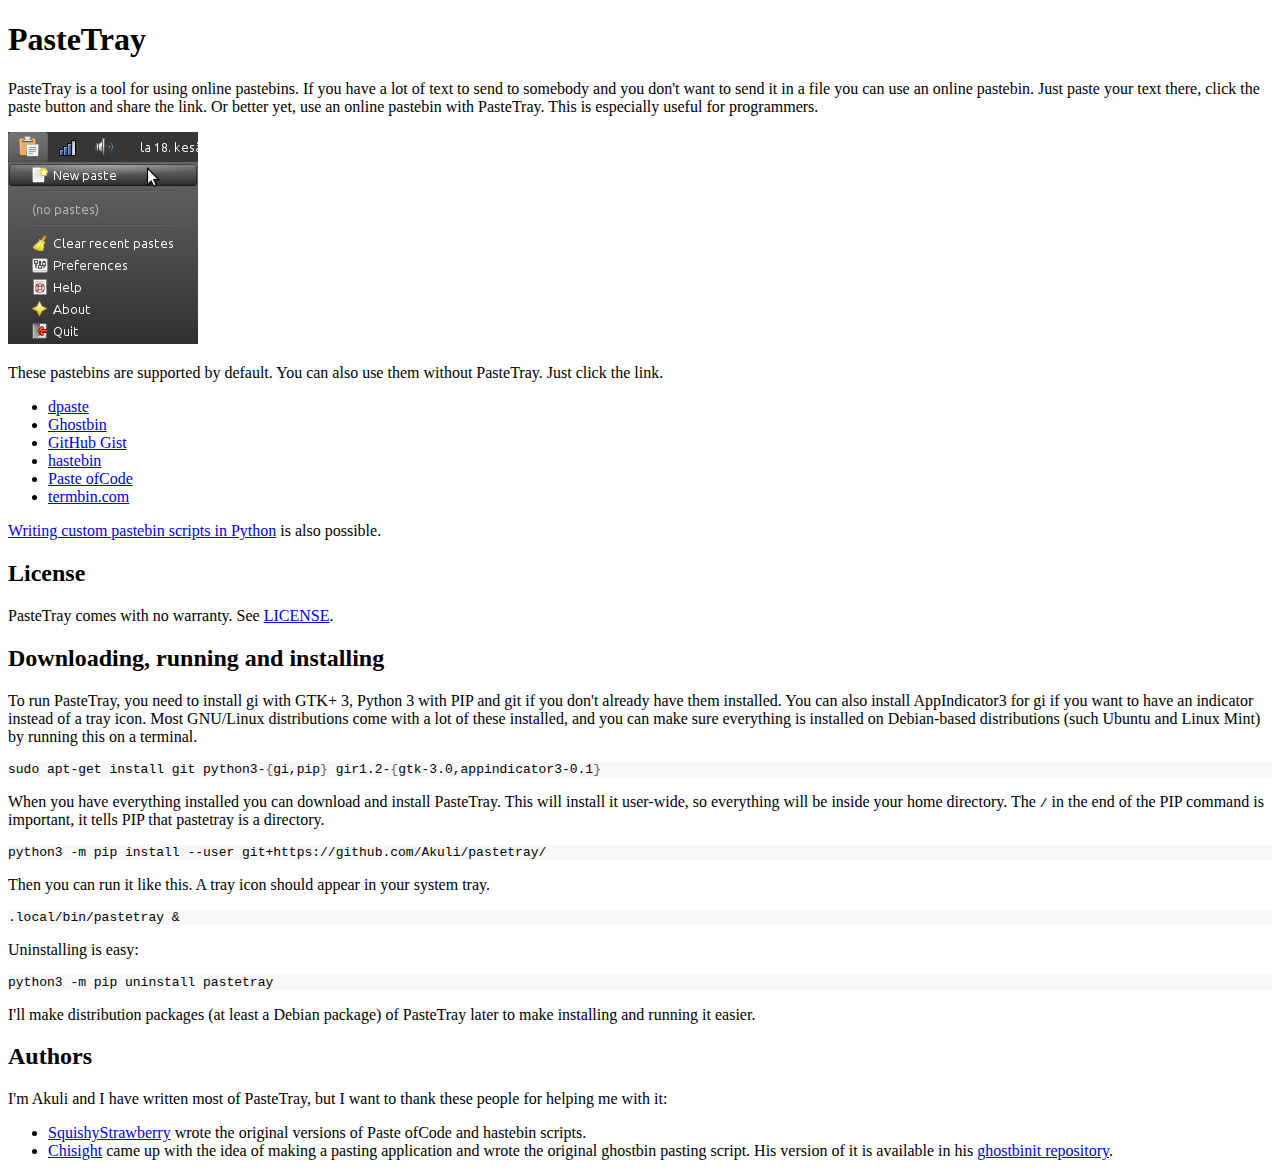
<file: pastetray/doc/index.html>
<!--
  Copyright (c) 2016 Akuli

  Permission is hereby granted, free of charge, to any person obtaining
  a copy of this software and associated documentation files (the
  "Software"), to deal in the Software without restriction, including
  without limitation the rights to use, copy, modify, merge, publish,
  distribute, sublicense, and/or sell copies of the Software, and to
  permit persons to whom the Software is furnished to do so, subject to
  the following conditions:

  The above copyright notice and this permission notice shall be
  included in all copies or substantial portions of the Software.

  THE SOFTWARE IS PROVIDED "AS IS", WITHOUT WARRANTY OF ANY KIND,
  EXPRESS OR IMPLIED, INCLUDING BUT NOT LIMITED TO THE WARRANTIES OF
  MERCHANTABILITY, FITNESS FOR A PARTICULAR PURPOSE AND NONINFRINGEMENT.
  IN NO EVENT SHALL THE AUTHORS OR COPYRIGHT HOLDERS BE LIABLE FOR ANY
  CLAIM, DAMAGES OR OTHER LIABILITY, WHETHER IN AN ACTION OF CONTRACT,
  TORT OR OTHERWISE, ARISING FROM, OUT OF OR IN CONNECTION WITH THE
  SOFTWARE OR THE USE OR OTHER DEALINGS IN THE SOFTWARE.


  This file is used as a template for the documentation HTML files so
  this notice will also be in them.
-->

<!DOCTYPE html>

<html>

<head>
<title>PasteTray</title>
<meta charset="utf-8">
<link rel="stylesheet" type="text/css" href="style.css">
<link rel="icon" href="icon.png">
</head>

<body>
<div id="content">
<h1>PasteTray</h1>
<p>PasteTray is a tool for using online pastebins. If you have a lot of
text to send to somebody and you don't want to send it in a file you can
use an online pastebin. Just paste your text there, click the paste
button and share the link. Or better yet, use an online pastebin with
PasteTray. This is especially useful for programmers.</p>
<p><img alt="PasteTray in action." src="screenshot.png" /></p>
<p>These pastebins are supported by default. You can also use them without
PasteTray. Just click the link.</p>
<ul>
<li><a href="http://dpaste.com/">dpaste</a></li>
<li><a href="https://ghostbin.com/">Ghostbin</a></li>
<li><a href="https://gist.github.com/">GitHub Gist</a></li>
<li><a href="http://hastebin.com/">hastebin</a></li>
<li><a href="http://paste.ofcode.org/">Paste ofCode</a></li>
<li><a href="http://termbin.com/">termbin.com</a></li>
</ul>
<p><a href="writing-pastebins.html">Writing custom pastebin scripts in Python</a> is
also possible.</p>
<h2>License</h2>
<p>PasteTray comes with no warranty. See <a href="LICENSE">LICENSE</a>.</p>
<h2>Downloading, running and installing</h2>
<p>To run PasteTray, you need to install gi with GTK+ 3, Python 3 with PIP
and git if you don't already have them installed. You can also install
AppIndicator3 for gi if you want to have an indicator instead of a tray
icon. Most GNU/Linux distributions come with a lot of these installed,
and you can make sure everything is installed on Debian-based
distributions (such Ubuntu and Linux Mint) by running this on a
terminal.</p>
<div class="codehilite"><pre><span></span>sudo apt-get install git python3-<span class="o">{</span>gi,pip<span class="o">}</span> gir1.2-<span class="o">{</span>gtk-3.0,appindicator3-0.1<span class="o">}</span>
</pre></div>


<p>When you have everything installed you can download and install
PasteTray. This will install it user-wide, so everything will be inside
your home directory. The <code>/</code> in the end of the PIP command is important,
it tells PIP that pastetray is a directory.</p>
<div class="codehilite"><pre><span></span>python3 -m pip install --user git+https://github.com/Akuli/pastetray/
</pre></div>


<p>Then you can run it like this. A tray icon should appear in your system
tray.</p>
<div class="codehilite"><pre><span></span>.local/bin/pastetray <span class="p">&amp;</span>
</pre></div>


<p>Uninstalling is easy:</p>
<div class="codehilite"><pre><span></span>python3 -m pip uninstall pastetray
</pre></div>


<p>I'll make distribution packages (at least a Debian package) of PasteTray
later to make installing and running it easier.</p>
<h2>Authors</h2>
<p>I'm Akuli and I have written most of PasteTray, but I want to thank
these people for helping me with it:</p>
<ul>
<li><a href="https://github.com/SquishyStrawberry/">SquishyStrawberry</a> wrote the
original versions of Paste ofCode and hastebin scripts.</li>
<li><a href="https://github.com/Chisight/">Chisight</a> came up with the idea of
making a pasting application and wrote the original ghostbin pasting
script. His version of it is available in his
<a href="https://github.com/Chisight/ghostbinit">ghostbinit repository</a>.</li>
</ul>
</div>
</body>

</html>
</file>
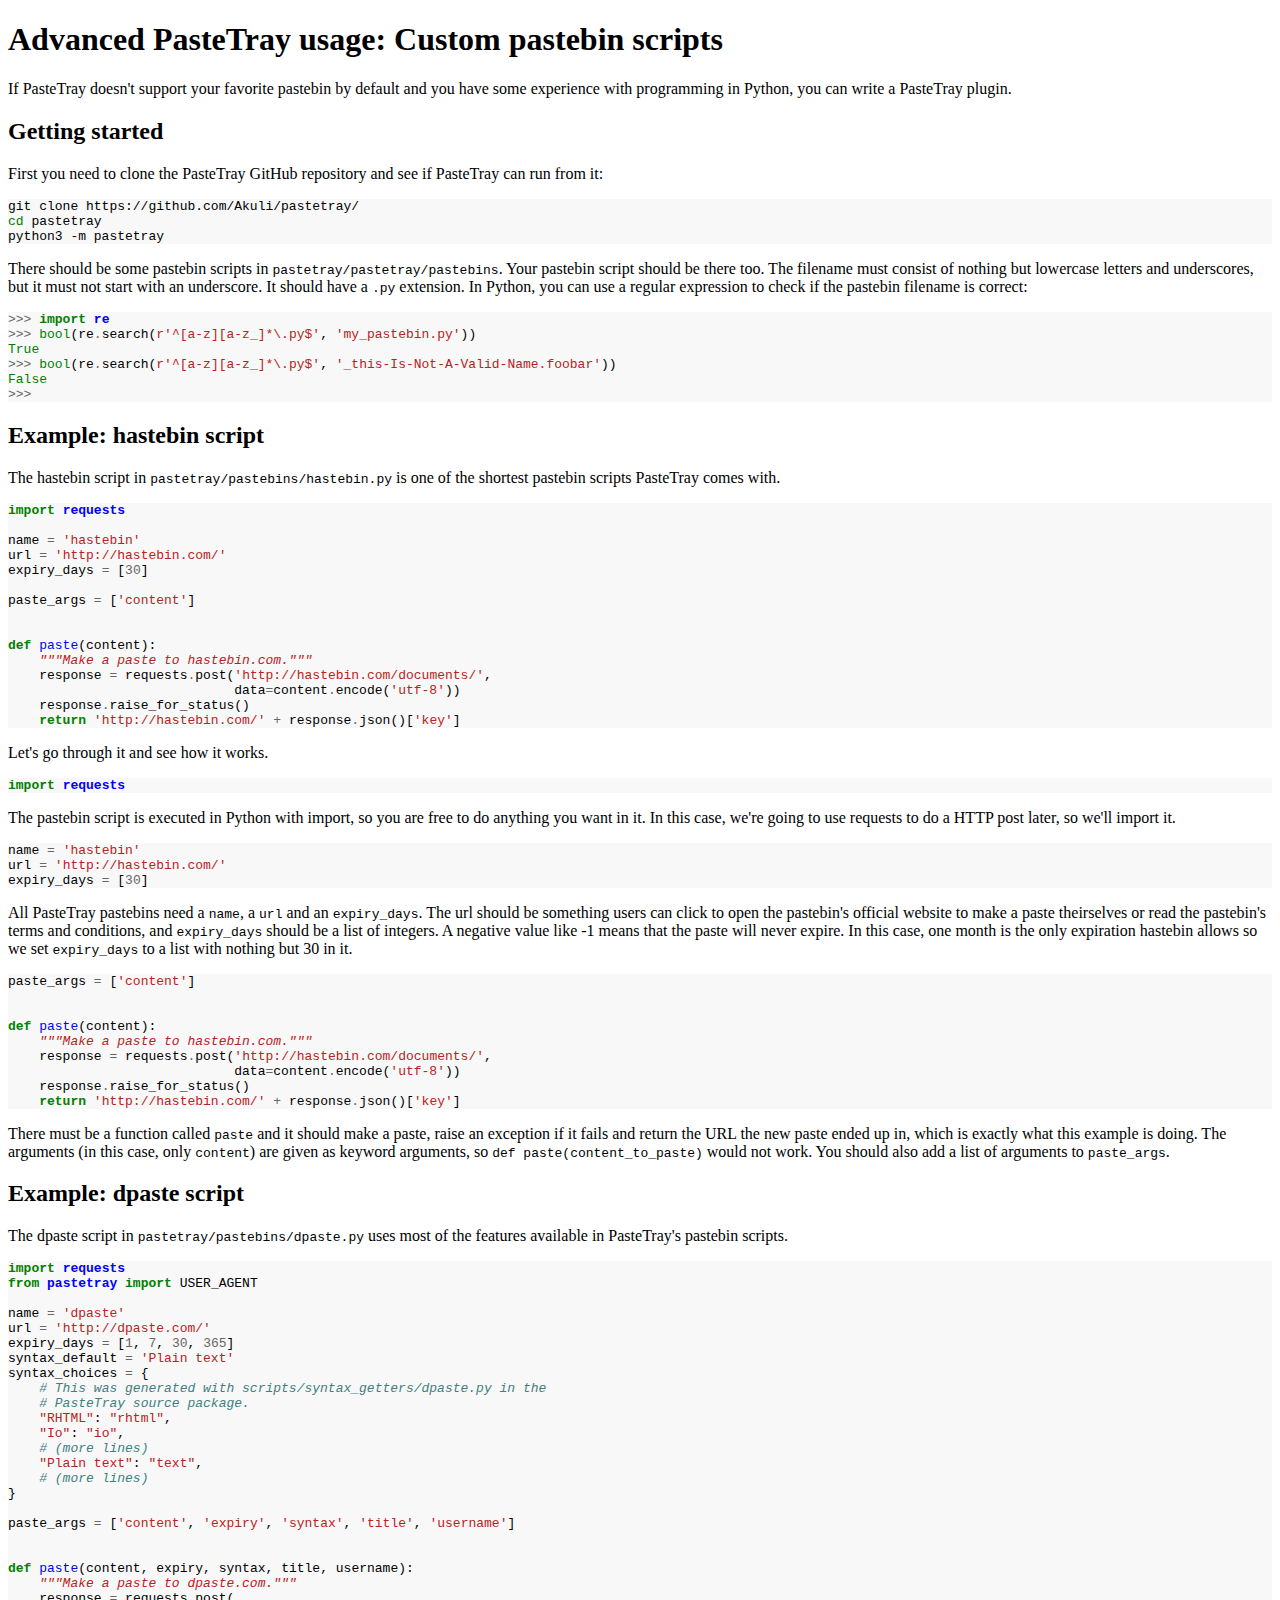
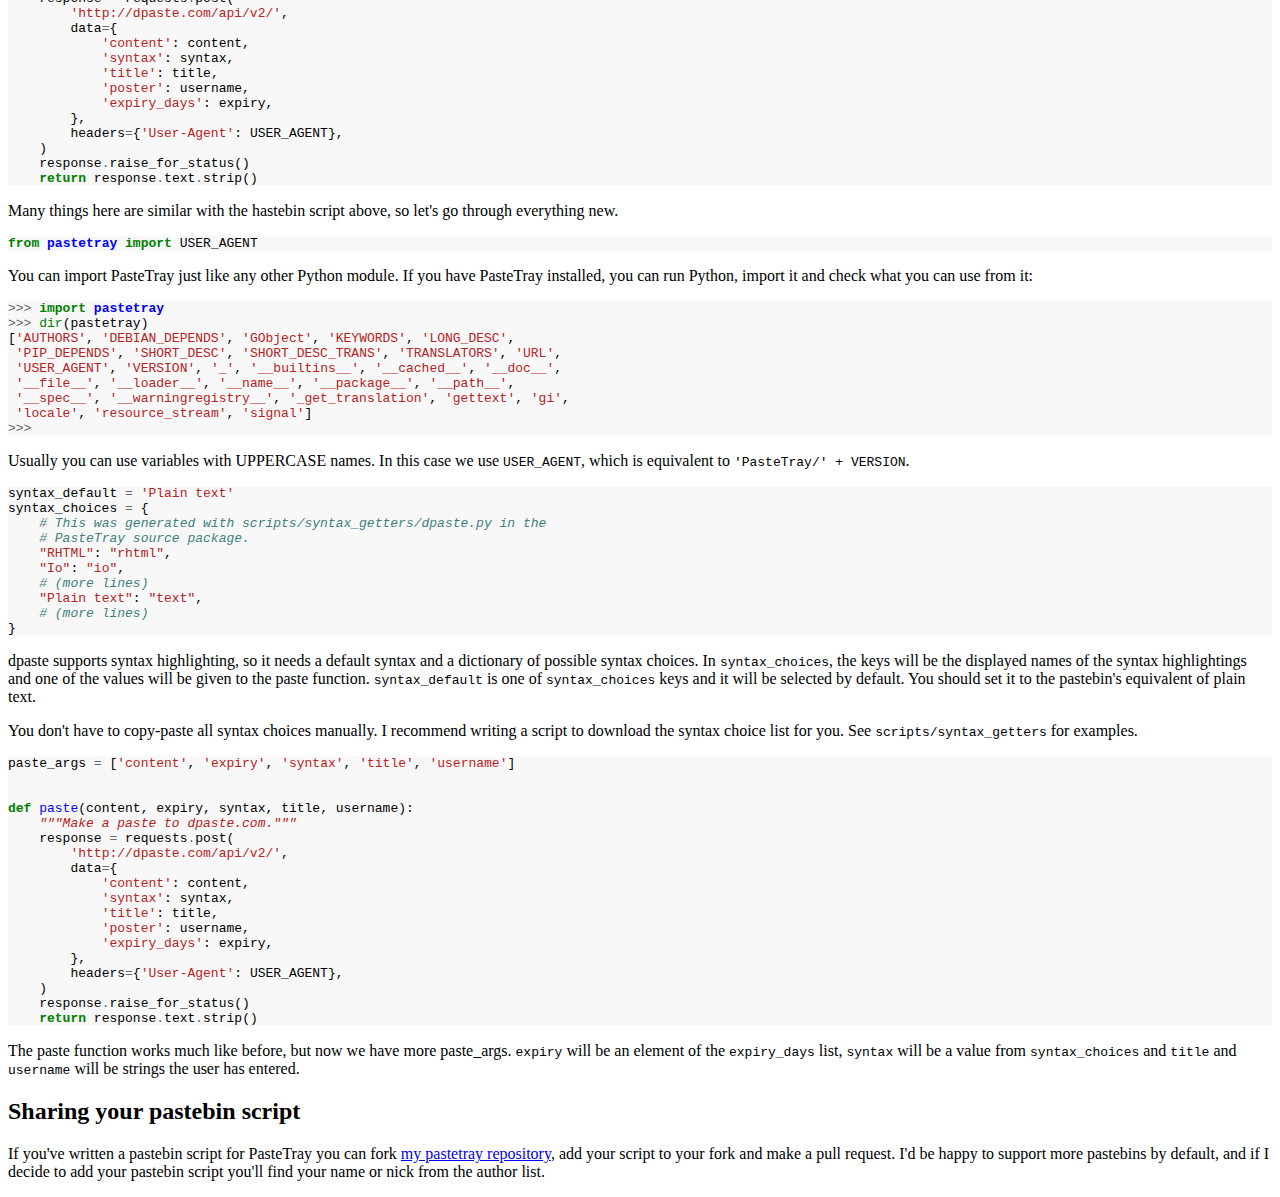
<file: pastetray/doc/writing-pastebins.html>
<!--
  Copyright (c) 2016 Akuli

  Permission is hereby granted, free of charge, to any person obtaining
  a copy of this software and associated documentation files (the
  "Software"), to deal in the Software without restriction, including
  without limitation the rights to use, copy, modify, merge, publish,
  distribute, sublicense, and/or sell copies of the Software, and to
  permit persons to whom the Software is furnished to do so, subject to
  the following conditions:

  The above copyright notice and this permission notice shall be
  included in all copies or substantial portions of the Software.

  THE SOFTWARE IS PROVIDED "AS IS", WITHOUT WARRANTY OF ANY KIND,
  EXPRESS OR IMPLIED, INCLUDING BUT NOT LIMITED TO THE WARRANTIES OF
  MERCHANTABILITY, FITNESS FOR A PARTICULAR PURPOSE AND NONINFRINGEMENT.
  IN NO EVENT SHALL THE AUTHORS OR COPYRIGHT HOLDERS BE LIABLE FOR ANY
  CLAIM, DAMAGES OR OTHER LIABILITY, WHETHER IN AN ACTION OF CONTRACT,
  TORT OR OTHERWISE, ARISING FROM, OUT OF OR IN CONNECTION WITH THE
  SOFTWARE OR THE USE OR OTHER DEALINGS IN THE SOFTWARE.


  This file is used as a template for the documentation HTML files so
  this notice will also be in them.
-->

<!DOCTYPE html>

<html>

<head>
<title>Advanced PasteTray usage: Custom pastebin scripts</title>
<meta charset="utf-8">
<link rel="stylesheet" type="text/css" href="style.css">
<link rel="icon" href="icon.png">
</head>

<body>
<div id="content">
<h1>Advanced PasteTray usage: Custom pastebin scripts</h1>
<p>If PasteTray doesn't support your favorite pastebin by default and you
have some experience with programming in Python, you can write a
PasteTray plugin.</p>
<h2>Getting started</h2>
<p>First you need to clone the PasteTray GitHub repository and see if
PasteTray can run from it:</p>
<div class="codehilite"><pre><span></span>git clone https://github.com/Akuli/pastetray/
<span class="nb">cd</span> pastetray
python3 -m pastetray
</pre></div>


<p>There should be some pastebin scripts in <code>pastetray/pastetray/pastebins</code>.
Your pastebin script should be there too. The filename must consist of
nothing but lowercase letters and underscores, but it must not start
with an underscore. It should have a <code>.py</code> extension. In Python, you can
use a regular expression to check if the pastebin filename is correct:</p>
<div class="codehilite"><pre><span></span><span class="o">&gt;&gt;&gt;</span> <span class="kn">import</span> <span class="nn">re</span>
<span class="o">&gt;&gt;&gt;</span> <span class="nb">bool</span><span class="p">(</span><span class="n">re</span><span class="o">.</span><span class="n">search</span><span class="p">(</span><span class="s1">r&#39;^[a-z][a-z_]*\.py$&#39;</span><span class="p">,</span> <span class="s1">&#39;my_pastebin.py&#39;</span><span class="p">))</span>
<span class="bp">True</span>
<span class="o">&gt;&gt;&gt;</span> <span class="nb">bool</span><span class="p">(</span><span class="n">re</span><span class="o">.</span><span class="n">search</span><span class="p">(</span><span class="s1">r&#39;^[a-z][a-z_]*\.py$&#39;</span><span class="p">,</span> <span class="s1">&#39;_this-Is-Not-A-Valid-Name.foobar&#39;</span><span class="p">))</span>
<span class="bp">False</span>
<span class="o">&gt;&gt;&gt;</span>
</pre></div>


<h2>Example: hastebin script</h2>
<p>The hastebin script in <code>pastetray/pastebins/hastebin.py</code> is one of the
shortest pastebin scripts PasteTray comes with.</p>
<div class="codehilite"><pre><span></span><span class="kn">import</span> <span class="nn">requests</span>

<span class="n">name</span> <span class="o">=</span> <span class="s1">&#39;hastebin&#39;</span>
<span class="n">url</span> <span class="o">=</span> <span class="s1">&#39;http://hastebin.com/&#39;</span>
<span class="n">expiry_days</span> <span class="o">=</span> <span class="p">[</span><span class="mi">30</span><span class="p">]</span>

<span class="n">paste_args</span> <span class="o">=</span> <span class="p">[</span><span class="s1">&#39;content&#39;</span><span class="p">]</span>


<span class="k">def</span> <span class="nf">paste</span><span class="p">(</span><span class="n">content</span><span class="p">):</span>
    <span class="sd">&quot;&quot;&quot;Make a paste to hastebin.com.&quot;&quot;&quot;</span>
    <span class="n">response</span> <span class="o">=</span> <span class="n">requests</span><span class="o">.</span><span class="n">post</span><span class="p">(</span><span class="s1">&#39;http://hastebin.com/documents/&#39;</span><span class="p">,</span>
                             <span class="n">data</span><span class="o">=</span><span class="n">content</span><span class="o">.</span><span class="n">encode</span><span class="p">(</span><span class="s1">&#39;utf-8&#39;</span><span class="p">))</span>
    <span class="n">response</span><span class="o">.</span><span class="n">raise_for_status</span><span class="p">()</span>
    <span class="k">return</span> <span class="s1">&#39;http://hastebin.com/&#39;</span> <span class="o">+</span> <span class="n">response</span><span class="o">.</span><span class="n">json</span><span class="p">()[</span><span class="s1">&#39;key&#39;</span><span class="p">]</span>
</pre></div>


<p>Let's go through it and see how it works.</p>
<div class="codehilite"><pre><span></span><span class="kn">import</span> <span class="nn">requests</span>
</pre></div>


<p>The pastebin script is executed in Python with import, so you are free
to do anything you want in it. In this case, we're going to use requests
to do a HTTP post later, so we'll import it.</p>
<div class="codehilite"><pre><span></span><span class="n">name</span> <span class="o">=</span> <span class="s1">&#39;hastebin&#39;</span>
<span class="n">url</span> <span class="o">=</span> <span class="s1">&#39;http://hastebin.com/&#39;</span>
<span class="n">expiry_days</span> <span class="o">=</span> <span class="p">[</span><span class="mi">30</span><span class="p">]</span>
</pre></div>


<p>All PasteTray pastebins need a <code>name</code>, a <code>url</code> and an <code>expiry_days</code>. The
url should be something users can click to open the pastebin's official
website to make a paste theirselves or read the pastebin's terms and
conditions, and <code>expiry_days</code> should be a list of integers. A negative
value like -1 means that the paste will never expire. In this case, one
month is the only expiration hastebin allows so we set <code>expiry_days</code> to
a list with nothing but 30 in it.</p>
<div class="codehilite"><pre><span></span><span class="n">paste_args</span> <span class="o">=</span> <span class="p">[</span><span class="s1">&#39;content&#39;</span><span class="p">]</span>


<span class="k">def</span> <span class="nf">paste</span><span class="p">(</span><span class="n">content</span><span class="p">):</span>
    <span class="sd">&quot;&quot;&quot;Make a paste to hastebin.com.&quot;&quot;&quot;</span>
    <span class="n">response</span> <span class="o">=</span> <span class="n">requests</span><span class="o">.</span><span class="n">post</span><span class="p">(</span><span class="s1">&#39;http://hastebin.com/documents/&#39;</span><span class="p">,</span>
                             <span class="n">data</span><span class="o">=</span><span class="n">content</span><span class="o">.</span><span class="n">encode</span><span class="p">(</span><span class="s1">&#39;utf-8&#39;</span><span class="p">))</span>
    <span class="n">response</span><span class="o">.</span><span class="n">raise_for_status</span><span class="p">()</span>
    <span class="k">return</span> <span class="s1">&#39;http://hastebin.com/&#39;</span> <span class="o">+</span> <span class="n">response</span><span class="o">.</span><span class="n">json</span><span class="p">()[</span><span class="s1">&#39;key&#39;</span><span class="p">]</span>
</pre></div>


<p>There must be a function called <code>paste</code> and it should make a paste,
raise an exception if it fails and return the URL the new paste ended up
in, which is exactly what this example is doing. The arguments (in this
case, only <code>content</code>) are given as keyword arguments, so
<code>def paste(content_to_paste)</code> would not work. You should also add a list
of arguments to <code>paste_args</code>.</p>
<h2>Example: dpaste script</h2>
<p>The dpaste script in <code>pastetray/pastebins/dpaste.py</code> uses most of the
features available in PasteTray's pastebin scripts.</p>
<div class="codehilite"><pre><span></span><span class="kn">import</span> <span class="nn">requests</span>
<span class="kn">from</span> <span class="nn">pastetray</span> <span class="kn">import</span> <span class="n">USER_AGENT</span>

<span class="n">name</span> <span class="o">=</span> <span class="s1">&#39;dpaste&#39;</span>
<span class="n">url</span> <span class="o">=</span> <span class="s1">&#39;http://dpaste.com/&#39;</span>
<span class="n">expiry_days</span> <span class="o">=</span> <span class="p">[</span><span class="mi">1</span><span class="p">,</span> <span class="mi">7</span><span class="p">,</span> <span class="mi">30</span><span class="p">,</span> <span class="mi">365</span><span class="p">]</span>
<span class="n">syntax_default</span> <span class="o">=</span> <span class="s1">&#39;Plain text&#39;</span>
<span class="n">syntax_choices</span> <span class="o">=</span> <span class="p">{</span>
    <span class="c1"># This was generated with scripts/syntax_getters/dpaste.py in the</span>
    <span class="c1"># PasteTray source package.</span>
    <span class="s2">&quot;RHTML&quot;</span><span class="p">:</span> <span class="s2">&quot;rhtml&quot;</span><span class="p">,</span>
    <span class="s2">&quot;Io&quot;</span><span class="p">:</span> <span class="s2">&quot;io&quot;</span><span class="p">,</span>
    <span class="c1"># (more lines)</span>
    <span class="s2">&quot;Plain text&quot;</span><span class="p">:</span> <span class="s2">&quot;text&quot;</span><span class="p">,</span>
    <span class="c1"># (more lines)</span>
<span class="p">}</span>

<span class="n">paste_args</span> <span class="o">=</span> <span class="p">[</span><span class="s1">&#39;content&#39;</span><span class="p">,</span> <span class="s1">&#39;expiry&#39;</span><span class="p">,</span> <span class="s1">&#39;syntax&#39;</span><span class="p">,</span> <span class="s1">&#39;title&#39;</span><span class="p">,</span> <span class="s1">&#39;username&#39;</span><span class="p">]</span>


<span class="k">def</span> <span class="nf">paste</span><span class="p">(</span><span class="n">content</span><span class="p">,</span> <span class="n">expiry</span><span class="p">,</span> <span class="n">syntax</span><span class="p">,</span> <span class="n">title</span><span class="p">,</span> <span class="n">username</span><span class="p">):</span>
    <span class="sd">&quot;&quot;&quot;Make a paste to dpaste.com.&quot;&quot;&quot;</span>
    <span class="n">response</span> <span class="o">=</span> <span class="n">requests</span><span class="o">.</span><span class="n">post</span><span class="p">(</span>
        <span class="s1">&#39;http://dpaste.com/api/v2/&#39;</span><span class="p">,</span>
        <span class="n">data</span><span class="o">=</span><span class="p">{</span>
            <span class="s1">&#39;content&#39;</span><span class="p">:</span> <span class="n">content</span><span class="p">,</span>
            <span class="s1">&#39;syntax&#39;</span><span class="p">:</span> <span class="n">syntax</span><span class="p">,</span>
            <span class="s1">&#39;title&#39;</span><span class="p">:</span> <span class="n">title</span><span class="p">,</span>
            <span class="s1">&#39;poster&#39;</span><span class="p">:</span> <span class="n">username</span><span class="p">,</span>
            <span class="s1">&#39;expiry_days&#39;</span><span class="p">:</span> <span class="n">expiry</span><span class="p">,</span>
        <span class="p">},</span>
        <span class="n">headers</span><span class="o">=</span><span class="p">{</span><span class="s1">&#39;User-Agent&#39;</span><span class="p">:</span> <span class="n">USER_AGENT</span><span class="p">},</span>
    <span class="p">)</span>
    <span class="n">response</span><span class="o">.</span><span class="n">raise_for_status</span><span class="p">()</span>
    <span class="k">return</span> <span class="n">response</span><span class="o">.</span><span class="n">text</span><span class="o">.</span><span class="n">strip</span><span class="p">()</span>
</pre></div>


<p>Many things here are similar with the hastebin script above, so let's go
through everything new.</p>
<div class="codehilite"><pre><span></span><span class="kn">from</span> <span class="nn">pastetray</span> <span class="kn">import</span> <span class="n">USER_AGENT</span>
</pre></div>


<p>You can import PasteTray just like any other Python module. If you have
PasteTray installed, you can run Python, import it and check what you
can use from it:</p>
<div class="codehilite"><pre><span></span><span class="o">&gt;&gt;&gt;</span> <span class="kn">import</span> <span class="nn">pastetray</span>
<span class="o">&gt;&gt;&gt;</span> <span class="nb">dir</span><span class="p">(</span><span class="n">pastetray</span><span class="p">)</span>
<span class="p">[</span><span class="s1">&#39;AUTHORS&#39;</span><span class="p">,</span> <span class="s1">&#39;DEBIAN_DEPENDS&#39;</span><span class="p">,</span> <span class="s1">&#39;GObject&#39;</span><span class="p">,</span> <span class="s1">&#39;KEYWORDS&#39;</span><span class="p">,</span> <span class="s1">&#39;LONG_DESC&#39;</span><span class="p">,</span>
 <span class="s1">&#39;PIP_DEPENDS&#39;</span><span class="p">,</span> <span class="s1">&#39;SHORT_DESC&#39;</span><span class="p">,</span> <span class="s1">&#39;SHORT_DESC_TRANS&#39;</span><span class="p">,</span> <span class="s1">&#39;TRANSLATORS&#39;</span><span class="p">,</span> <span class="s1">&#39;URL&#39;</span><span class="p">,</span>
 <span class="s1">&#39;USER_AGENT&#39;</span><span class="p">,</span> <span class="s1">&#39;VERSION&#39;</span><span class="p">,</span> <span class="s1">&#39;_&#39;</span><span class="p">,</span> <span class="s1">&#39;__builtins__&#39;</span><span class="p">,</span> <span class="s1">&#39;__cached__&#39;</span><span class="p">,</span> <span class="s1">&#39;__doc__&#39;</span><span class="p">,</span>
 <span class="s1">&#39;__file__&#39;</span><span class="p">,</span> <span class="s1">&#39;__loader__&#39;</span><span class="p">,</span> <span class="s1">&#39;__name__&#39;</span><span class="p">,</span> <span class="s1">&#39;__package__&#39;</span><span class="p">,</span> <span class="s1">&#39;__path__&#39;</span><span class="p">,</span>
 <span class="s1">&#39;__spec__&#39;</span><span class="p">,</span> <span class="s1">&#39;__warningregistry__&#39;</span><span class="p">,</span> <span class="s1">&#39;_get_translation&#39;</span><span class="p">,</span> <span class="s1">&#39;gettext&#39;</span><span class="p">,</span> <span class="s1">&#39;gi&#39;</span><span class="p">,</span>
 <span class="s1">&#39;locale&#39;</span><span class="p">,</span> <span class="s1">&#39;resource_stream&#39;</span><span class="p">,</span> <span class="s1">&#39;signal&#39;</span><span class="p">]</span>
<span class="o">&gt;&gt;&gt;</span>
</pre></div>


<p>Usually you can use variables with UPPERCASE names. In this case we use
<code>USER_AGENT</code>, which is equivalent to <code>'PasteTray/' + VERSION</code>.</p>
<div class="codehilite"><pre><span></span><span class="n">syntax_default</span> <span class="o">=</span> <span class="s1">&#39;Plain text&#39;</span>
<span class="n">syntax_choices</span> <span class="o">=</span> <span class="p">{</span>
    <span class="c1"># This was generated with scripts/syntax_getters/dpaste.py in the</span>
    <span class="c1"># PasteTray source package.</span>
    <span class="s2">&quot;RHTML&quot;</span><span class="p">:</span> <span class="s2">&quot;rhtml&quot;</span><span class="p">,</span>
    <span class="s2">&quot;Io&quot;</span><span class="p">:</span> <span class="s2">&quot;io&quot;</span><span class="p">,</span>
    <span class="c1"># (more lines)</span>
    <span class="s2">&quot;Plain text&quot;</span><span class="p">:</span> <span class="s2">&quot;text&quot;</span><span class="p">,</span>
    <span class="c1"># (more lines)</span>
<span class="p">}</span>
</pre></div>


<p>dpaste supports syntax highlighting, so it needs a default syntax and a
dictionary of possible syntax choices. In <code>syntax_choices</code>, the keys
will be the displayed names of the syntax highlightings and one of the
values will be given to the paste function. <code>syntax_default</code> is one of
<code>syntax_choices</code> keys and it will be selected by default. You should set
it to the pastebin's equivalent of plain text.</p>
<p>You don't have to copy-paste all syntax choices manually. I recommend
writing a script to download the syntax choice list for you. See
<code>scripts/syntax_getters</code> for examples.</p>
<div class="codehilite"><pre><span></span><span class="n">paste_args</span> <span class="o">=</span> <span class="p">[</span><span class="s1">&#39;content&#39;</span><span class="p">,</span> <span class="s1">&#39;expiry&#39;</span><span class="p">,</span> <span class="s1">&#39;syntax&#39;</span><span class="p">,</span> <span class="s1">&#39;title&#39;</span><span class="p">,</span> <span class="s1">&#39;username&#39;</span><span class="p">]</span>


<span class="k">def</span> <span class="nf">paste</span><span class="p">(</span><span class="n">content</span><span class="p">,</span> <span class="n">expiry</span><span class="p">,</span> <span class="n">syntax</span><span class="p">,</span> <span class="n">title</span><span class="p">,</span> <span class="n">username</span><span class="p">):</span>
    <span class="sd">&quot;&quot;&quot;Make a paste to dpaste.com.&quot;&quot;&quot;</span>
    <span class="n">response</span> <span class="o">=</span> <span class="n">requests</span><span class="o">.</span><span class="n">post</span><span class="p">(</span>
        <span class="s1">&#39;http://dpaste.com/api/v2/&#39;</span><span class="p">,</span>
        <span class="n">data</span><span class="o">=</span><span class="p">{</span>
            <span class="s1">&#39;content&#39;</span><span class="p">:</span> <span class="n">content</span><span class="p">,</span>
            <span class="s1">&#39;syntax&#39;</span><span class="p">:</span> <span class="n">syntax</span><span class="p">,</span>
            <span class="s1">&#39;title&#39;</span><span class="p">:</span> <span class="n">title</span><span class="p">,</span>
            <span class="s1">&#39;poster&#39;</span><span class="p">:</span> <span class="n">username</span><span class="p">,</span>
            <span class="s1">&#39;expiry_days&#39;</span><span class="p">:</span> <span class="n">expiry</span><span class="p">,</span>
        <span class="p">},</span>
        <span class="n">headers</span><span class="o">=</span><span class="p">{</span><span class="s1">&#39;User-Agent&#39;</span><span class="p">:</span> <span class="n">USER_AGENT</span><span class="p">},</span>
    <span class="p">)</span>
    <span class="n">response</span><span class="o">.</span><span class="n">raise_for_status</span><span class="p">()</span>
    <span class="k">return</span> <span class="n">response</span><span class="o">.</span><span class="n">text</span><span class="o">.</span><span class="n">strip</span><span class="p">()</span>
</pre></div>


<p>The paste function works much like before, but now we have more
paste_args. <code>expiry</code> will be an element of the <code>expiry_days</code> list,
<code>syntax</code> will be a value from <code>syntax_choices</code> and <code>title</code> and
<code>username</code> will be strings the user has entered.</p>
<h2>Sharing your pastebin script</h2>
<p>If you've written a pastebin script for PasteTray you can fork
<a href="https://github.com/Akuli/pastetray">my pastetray repository</a>, add your
script to your fork and make a pull request. I'd be happy to support
more pastebins by default, and if I decide to add your pastebin script
you'll find your name or nick from the author list.</p>
</div>
</body>

</html>
</file>
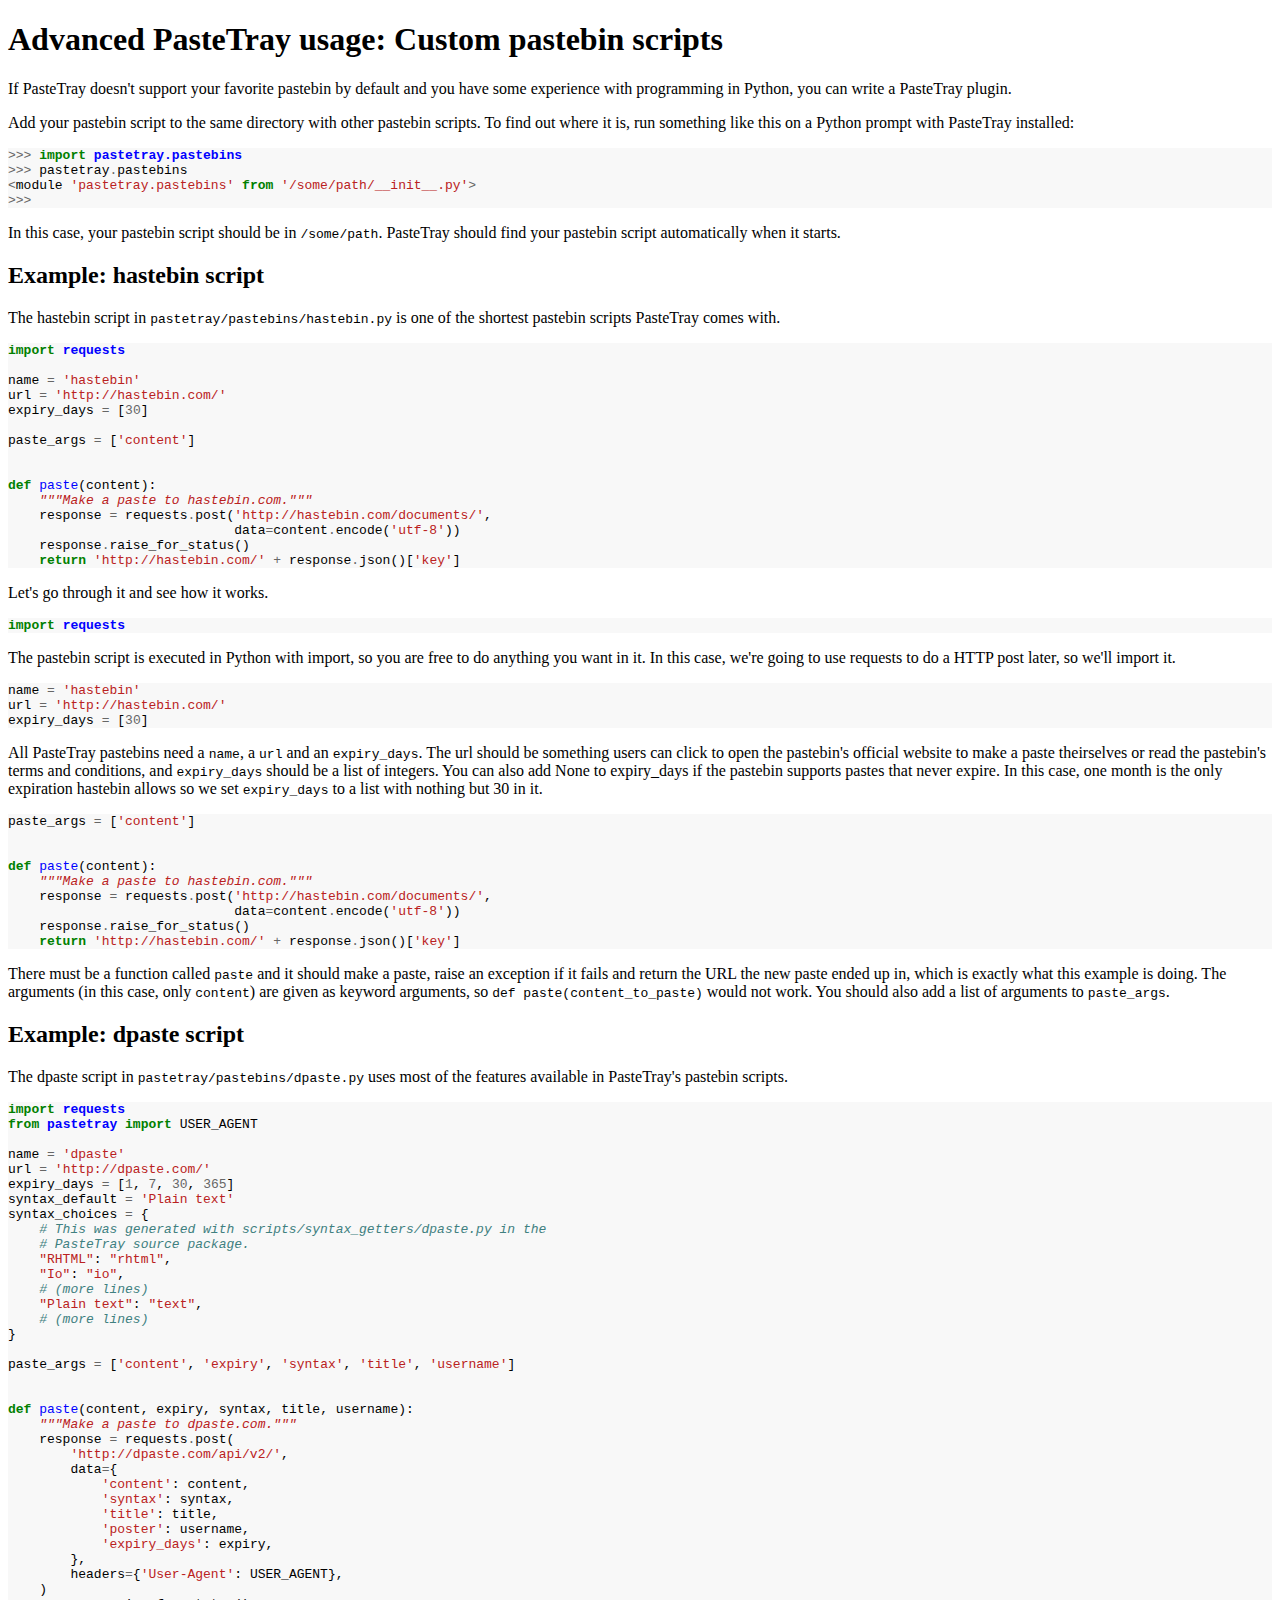
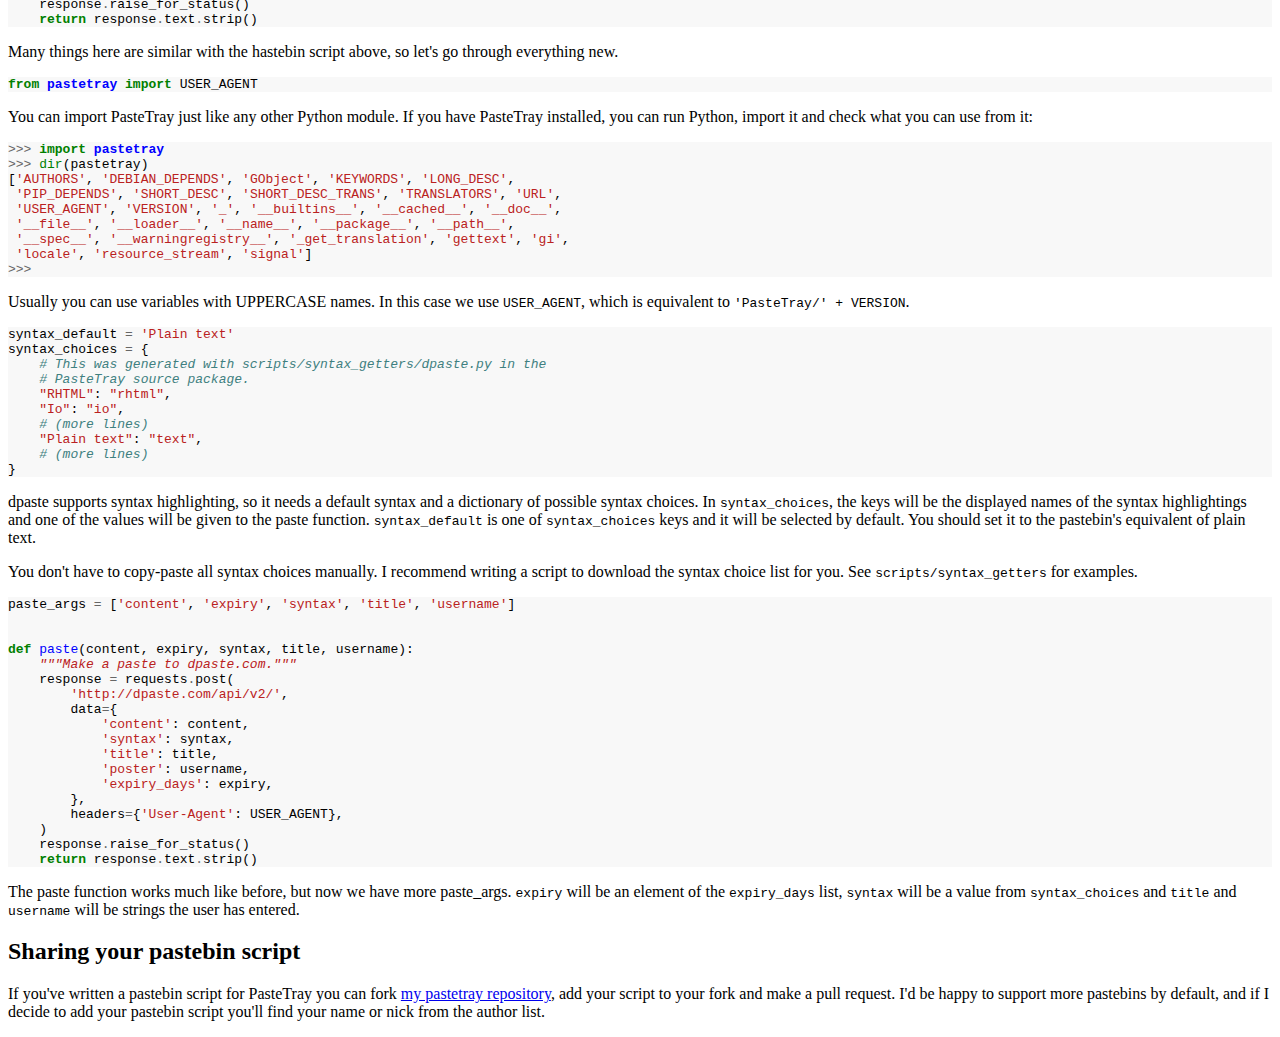
<file: pastetray/doc/writing_pastebins.html>
<!--
  Copyright (c) 2016 Akuli

  Permission is hereby granted, free of charge, to any person obtaining
  a copy of this software and associated documentation files (the
  "Software"), to deal in the Software without restriction, including
  without limitation the rights to use, copy, modify, merge, publish,
  distribute, sublicense, and/or sell copies of the Software, and to
  permit persons to whom the Software is furnished to do so, subject to
  the following conditions:

  The above copyright notice and this permission notice shall be
  included in all copies or substantial portions of the Software.

  THE SOFTWARE IS PROVIDED "AS IS", WITHOUT WARRANTY OF ANY KIND,
  EXPRESS OR IMPLIED, INCLUDING BUT NOT LIMITED TO THE WARRANTIES OF
  MERCHANTABILITY, FITNESS FOR A PARTICULAR PURPOSE AND NONINFRINGEMENT.
  IN NO EVENT SHALL THE AUTHORS OR COPYRIGHT HOLDERS BE LIABLE FOR ANY
  CLAIM, DAMAGES OR OTHER LIABILITY, WHETHER IN AN ACTION OF CONTRACT,
  TORT OR OTHERWISE, ARISING FROM, OUT OF OR IN CONNECTION WITH THE
  SOFTWARE OR THE USE OR OTHER DEALINGS IN THE SOFTWARE.


  This file is used as a template for the documentation HTML files so
  this notice will also be in them.
-->

<!DOCTYPE html>

<html>

<head>
<title>Advanced PasteTray usage: Custom pastebin scripts</title>
<meta charset="utf-8">
<link rel="stylesheet" type="text/css" href="style.css">
<link rel="icon" href="icon.png">
</head>

<body>
<div id="content">
<h1>Advanced PasteTray usage: Custom pastebin scripts</h1>
<p>If PasteTray doesn't support your favorite pastebin by default and you
have some experience with programming in Python, you can write a
PasteTray plugin.</p>
<p>Add your pastebin script to the same directory with other pastebin
scripts. To find out where it is, run something like this on a Python
prompt with PasteTray installed:</p>
<div class="codehilite"><pre><span></span><span class="o">&gt;&gt;&gt;</span> <span class="kn">import</span> <span class="nn">pastetray.pastebins</span>
<span class="o">&gt;&gt;&gt;</span> <span class="n">pastetray</span><span class="o">.</span><span class="n">pastebins</span>
<span class="o">&lt;</span><span class="n">module</span> <span class="s1">&#39;pastetray.pastebins&#39;</span> <span class="kn">from</span> <span class="s1">&#39;/some/path/__init__.py&#39;</span><span class="o">&gt;</span>
<span class="o">&gt;&gt;&gt;</span>
</pre></div>


<p>In this case, your pastebin script should be in <code>/some/path</code>. PasteTray
should find your pastebin script automatically when it starts.</p>
<h2>Example: hastebin script</h2>
<p>The hastebin script in <code>pastetray/pastebins/hastebin.py</code> is one of the
shortest pastebin scripts PasteTray comes with.</p>
<div class="codehilite"><pre><span></span><span class="kn">import</span> <span class="nn">requests</span>

<span class="n">name</span> <span class="o">=</span> <span class="s1">&#39;hastebin&#39;</span>
<span class="n">url</span> <span class="o">=</span> <span class="s1">&#39;http://hastebin.com/&#39;</span>
<span class="n">expiry_days</span> <span class="o">=</span> <span class="p">[</span><span class="mi">30</span><span class="p">]</span>

<span class="n">paste_args</span> <span class="o">=</span> <span class="p">[</span><span class="s1">&#39;content&#39;</span><span class="p">]</span>


<span class="k">def</span> <span class="nf">paste</span><span class="p">(</span><span class="n">content</span><span class="p">):</span>
    <span class="sd">&quot;&quot;&quot;Make a paste to hastebin.com.&quot;&quot;&quot;</span>
    <span class="n">response</span> <span class="o">=</span> <span class="n">requests</span><span class="o">.</span><span class="n">post</span><span class="p">(</span><span class="s1">&#39;http://hastebin.com/documents/&#39;</span><span class="p">,</span>
                             <span class="n">data</span><span class="o">=</span><span class="n">content</span><span class="o">.</span><span class="n">encode</span><span class="p">(</span><span class="s1">&#39;utf-8&#39;</span><span class="p">))</span>
    <span class="n">response</span><span class="o">.</span><span class="n">raise_for_status</span><span class="p">()</span>
    <span class="k">return</span> <span class="s1">&#39;http://hastebin.com/&#39;</span> <span class="o">+</span> <span class="n">response</span><span class="o">.</span><span class="n">json</span><span class="p">()[</span><span class="s1">&#39;key&#39;</span><span class="p">]</span>
</pre></div>


<p>Let's go through it and see how it works.</p>
<div class="codehilite"><pre><span></span><span class="kn">import</span> <span class="nn">requests</span>
</pre></div>


<p>The pastebin script is executed in Python with import, so you are free
to do anything you want in it. In this case, we're going to use requests
to do a HTTP post later, so we'll import it.</p>
<div class="codehilite"><pre><span></span><span class="n">name</span> <span class="o">=</span> <span class="s1">&#39;hastebin&#39;</span>
<span class="n">url</span> <span class="o">=</span> <span class="s1">&#39;http://hastebin.com/&#39;</span>
<span class="n">expiry_days</span> <span class="o">=</span> <span class="p">[</span><span class="mi">30</span><span class="p">]</span>
</pre></div>


<p>All PasteTray pastebins need a <code>name</code>, a <code>url</code> and an <code>expiry_days</code>. The
url should be something users can click to open the pastebin's official
website to make a paste theirselves or read the pastebin's terms and
conditions, and <code>expiry_days</code> should be a list of integers. You can also
add None to expiry_days if the pastebin supports pastes that never
expire. In this case, one month is the only expiration hastebin allows
so we set <code>expiry_days</code> to a list with nothing but 30 in it.</p>
<div class="codehilite"><pre><span></span><span class="n">paste_args</span> <span class="o">=</span> <span class="p">[</span><span class="s1">&#39;content&#39;</span><span class="p">]</span>


<span class="k">def</span> <span class="nf">paste</span><span class="p">(</span><span class="n">content</span><span class="p">):</span>
    <span class="sd">&quot;&quot;&quot;Make a paste to hastebin.com.&quot;&quot;&quot;</span>
    <span class="n">response</span> <span class="o">=</span> <span class="n">requests</span><span class="o">.</span><span class="n">post</span><span class="p">(</span><span class="s1">&#39;http://hastebin.com/documents/&#39;</span><span class="p">,</span>
                             <span class="n">data</span><span class="o">=</span><span class="n">content</span><span class="o">.</span><span class="n">encode</span><span class="p">(</span><span class="s1">&#39;utf-8&#39;</span><span class="p">))</span>
    <span class="n">response</span><span class="o">.</span><span class="n">raise_for_status</span><span class="p">()</span>
    <span class="k">return</span> <span class="s1">&#39;http://hastebin.com/&#39;</span> <span class="o">+</span> <span class="n">response</span><span class="o">.</span><span class="n">json</span><span class="p">()[</span><span class="s1">&#39;key&#39;</span><span class="p">]</span>
</pre></div>


<p>There must be a function called <code>paste</code> and it should make a paste,
raise an exception if it fails and return the URL the new paste ended up
in, which is exactly what this example is doing. The arguments (in this
case, only <code>content</code>) are given as keyword arguments, so
<code>def paste(content_to_paste)</code> would not work. You should also add a list
of arguments to <code>paste_args</code>.</p>
<h2>Example: dpaste script</h2>
<p>The dpaste script in <code>pastetray/pastebins/dpaste.py</code> uses most of the
features available in PasteTray's pastebin scripts.</p>
<div class="codehilite"><pre><span></span><span class="kn">import</span> <span class="nn">requests</span>
<span class="kn">from</span> <span class="nn">pastetray</span> <span class="kn">import</span> <span class="n">USER_AGENT</span>

<span class="n">name</span> <span class="o">=</span> <span class="s1">&#39;dpaste&#39;</span>
<span class="n">url</span> <span class="o">=</span> <span class="s1">&#39;http://dpaste.com/&#39;</span>
<span class="n">expiry_days</span> <span class="o">=</span> <span class="p">[</span><span class="mi">1</span><span class="p">,</span> <span class="mi">7</span><span class="p">,</span> <span class="mi">30</span><span class="p">,</span> <span class="mi">365</span><span class="p">]</span>
<span class="n">syntax_default</span> <span class="o">=</span> <span class="s1">&#39;Plain text&#39;</span>
<span class="n">syntax_choices</span> <span class="o">=</span> <span class="p">{</span>
    <span class="c1"># This was generated with scripts/syntax_getters/dpaste.py in the</span>
    <span class="c1"># PasteTray source package.</span>
    <span class="s2">&quot;RHTML&quot;</span><span class="p">:</span> <span class="s2">&quot;rhtml&quot;</span><span class="p">,</span>
    <span class="s2">&quot;Io&quot;</span><span class="p">:</span> <span class="s2">&quot;io&quot;</span><span class="p">,</span>
    <span class="c1"># (more lines)</span>
    <span class="s2">&quot;Plain text&quot;</span><span class="p">:</span> <span class="s2">&quot;text&quot;</span><span class="p">,</span>
    <span class="c1"># (more lines)</span>
<span class="p">}</span>

<span class="n">paste_args</span> <span class="o">=</span> <span class="p">[</span><span class="s1">&#39;content&#39;</span><span class="p">,</span> <span class="s1">&#39;expiry&#39;</span><span class="p">,</span> <span class="s1">&#39;syntax&#39;</span><span class="p">,</span> <span class="s1">&#39;title&#39;</span><span class="p">,</span> <span class="s1">&#39;username&#39;</span><span class="p">]</span>


<span class="k">def</span> <span class="nf">paste</span><span class="p">(</span><span class="n">content</span><span class="p">,</span> <span class="n">expiry</span><span class="p">,</span> <span class="n">syntax</span><span class="p">,</span> <span class="n">title</span><span class="p">,</span> <span class="n">username</span><span class="p">):</span>
    <span class="sd">&quot;&quot;&quot;Make a paste to dpaste.com.&quot;&quot;&quot;</span>
    <span class="n">response</span> <span class="o">=</span> <span class="n">requests</span><span class="o">.</span><span class="n">post</span><span class="p">(</span>
        <span class="s1">&#39;http://dpaste.com/api/v2/&#39;</span><span class="p">,</span>
        <span class="n">data</span><span class="o">=</span><span class="p">{</span>
            <span class="s1">&#39;content&#39;</span><span class="p">:</span> <span class="n">content</span><span class="p">,</span>
            <span class="s1">&#39;syntax&#39;</span><span class="p">:</span> <span class="n">syntax</span><span class="p">,</span>
            <span class="s1">&#39;title&#39;</span><span class="p">:</span> <span class="n">title</span><span class="p">,</span>
            <span class="s1">&#39;poster&#39;</span><span class="p">:</span> <span class="n">username</span><span class="p">,</span>
            <span class="s1">&#39;expiry_days&#39;</span><span class="p">:</span> <span class="n">expiry</span><span class="p">,</span>
        <span class="p">},</span>
        <span class="n">headers</span><span class="o">=</span><span class="p">{</span><span class="s1">&#39;User-Agent&#39;</span><span class="p">:</span> <span class="n">USER_AGENT</span><span class="p">},</span>
    <span class="p">)</span>
    <span class="n">response</span><span class="o">.</span><span class="n">raise_for_status</span><span class="p">()</span>
    <span class="k">return</span> <span class="n">response</span><span class="o">.</span><span class="n">text</span><span class="o">.</span><span class="n">strip</span><span class="p">()</span>
</pre></div>


<p>Many things here are similar with the hastebin script above, so let's go
through everything new.</p>
<div class="codehilite"><pre><span></span><span class="kn">from</span> <span class="nn">pastetray</span> <span class="kn">import</span> <span class="n">USER_AGENT</span>
</pre></div>


<p>You can import PasteTray just like any other Python module. If you have
PasteTray installed, you can run Python, import it and check what you
can use from it:</p>
<div class="codehilite"><pre><span></span><span class="o">&gt;&gt;&gt;</span> <span class="kn">import</span> <span class="nn">pastetray</span>
<span class="o">&gt;&gt;&gt;</span> <span class="nb">dir</span><span class="p">(</span><span class="n">pastetray</span><span class="p">)</span>
<span class="p">[</span><span class="s1">&#39;AUTHORS&#39;</span><span class="p">,</span> <span class="s1">&#39;DEBIAN_DEPENDS&#39;</span><span class="p">,</span> <span class="s1">&#39;GObject&#39;</span><span class="p">,</span> <span class="s1">&#39;KEYWORDS&#39;</span><span class="p">,</span> <span class="s1">&#39;LONG_DESC&#39;</span><span class="p">,</span>
 <span class="s1">&#39;PIP_DEPENDS&#39;</span><span class="p">,</span> <span class="s1">&#39;SHORT_DESC&#39;</span><span class="p">,</span> <span class="s1">&#39;SHORT_DESC_TRANS&#39;</span><span class="p">,</span> <span class="s1">&#39;TRANSLATORS&#39;</span><span class="p">,</span> <span class="s1">&#39;URL&#39;</span><span class="p">,</span>
 <span class="s1">&#39;USER_AGENT&#39;</span><span class="p">,</span> <span class="s1">&#39;VERSION&#39;</span><span class="p">,</span> <span class="s1">&#39;_&#39;</span><span class="p">,</span> <span class="s1">&#39;__builtins__&#39;</span><span class="p">,</span> <span class="s1">&#39;__cached__&#39;</span><span class="p">,</span> <span class="s1">&#39;__doc__&#39;</span><span class="p">,</span>
 <span class="s1">&#39;__file__&#39;</span><span class="p">,</span> <span class="s1">&#39;__loader__&#39;</span><span class="p">,</span> <span class="s1">&#39;__name__&#39;</span><span class="p">,</span> <span class="s1">&#39;__package__&#39;</span><span class="p">,</span> <span class="s1">&#39;__path__&#39;</span><span class="p">,</span>
 <span class="s1">&#39;__spec__&#39;</span><span class="p">,</span> <span class="s1">&#39;__warningregistry__&#39;</span><span class="p">,</span> <span class="s1">&#39;_get_translation&#39;</span><span class="p">,</span> <span class="s1">&#39;gettext&#39;</span><span class="p">,</span> <span class="s1">&#39;gi&#39;</span><span class="p">,</span>
 <span class="s1">&#39;locale&#39;</span><span class="p">,</span> <span class="s1">&#39;resource_stream&#39;</span><span class="p">,</span> <span class="s1">&#39;signal&#39;</span><span class="p">]</span>
<span class="o">&gt;&gt;&gt;</span>
</pre></div>


<p>Usually you can use variables with UPPERCASE names. In this case we use
<code>USER_AGENT</code>, which is equivalent to <code>'PasteTray/' + VERSION</code>.</p>
<div class="codehilite"><pre><span></span><span class="n">syntax_default</span> <span class="o">=</span> <span class="s1">&#39;Plain text&#39;</span>
<span class="n">syntax_choices</span> <span class="o">=</span> <span class="p">{</span>
    <span class="c1"># This was generated with scripts/syntax_getters/dpaste.py in the</span>
    <span class="c1"># PasteTray source package.</span>
    <span class="s2">&quot;RHTML&quot;</span><span class="p">:</span> <span class="s2">&quot;rhtml&quot;</span><span class="p">,</span>
    <span class="s2">&quot;Io&quot;</span><span class="p">:</span> <span class="s2">&quot;io&quot;</span><span class="p">,</span>
    <span class="c1"># (more lines)</span>
    <span class="s2">&quot;Plain text&quot;</span><span class="p">:</span> <span class="s2">&quot;text&quot;</span><span class="p">,</span>
    <span class="c1"># (more lines)</span>
<span class="p">}</span>
</pre></div>


<p>dpaste supports syntax highlighting, so it needs a default syntax and a
dictionary of possible syntax choices. In <code>syntax_choices</code>, the keys
will be the displayed names of the syntax highlightings and one of the
values will be given to the paste function. <code>syntax_default</code> is one of
<code>syntax_choices</code> keys and it will be selected by default. You should set
it to the pastebin's equivalent of plain text.</p>
<p>You don't have to copy-paste all syntax choices manually. I recommend
writing a script to download the syntax choice list for you. See
<code>scripts/syntax_getters</code> for examples.</p>
<div class="codehilite"><pre><span></span><span class="n">paste_args</span> <span class="o">=</span> <span class="p">[</span><span class="s1">&#39;content&#39;</span><span class="p">,</span> <span class="s1">&#39;expiry&#39;</span><span class="p">,</span> <span class="s1">&#39;syntax&#39;</span><span class="p">,</span> <span class="s1">&#39;title&#39;</span><span class="p">,</span> <span class="s1">&#39;username&#39;</span><span class="p">]</span>


<span class="k">def</span> <span class="nf">paste</span><span class="p">(</span><span class="n">content</span><span class="p">,</span> <span class="n">expiry</span><span class="p">,</span> <span class="n">syntax</span><span class="p">,</span> <span class="n">title</span><span class="p">,</span> <span class="n">username</span><span class="p">):</span>
    <span class="sd">&quot;&quot;&quot;Make a paste to dpaste.com.&quot;&quot;&quot;</span>
    <span class="n">response</span> <span class="o">=</span> <span class="n">requests</span><span class="o">.</span><span class="n">post</span><span class="p">(</span>
        <span class="s1">&#39;http://dpaste.com/api/v2/&#39;</span><span class="p">,</span>
        <span class="n">data</span><span class="o">=</span><span class="p">{</span>
            <span class="s1">&#39;content&#39;</span><span class="p">:</span> <span class="n">content</span><span class="p">,</span>
            <span class="s1">&#39;syntax&#39;</span><span class="p">:</span> <span class="n">syntax</span><span class="p">,</span>
            <span class="s1">&#39;title&#39;</span><span class="p">:</span> <span class="n">title</span><span class="p">,</span>
            <span class="s1">&#39;poster&#39;</span><span class="p">:</span> <span class="n">username</span><span class="p">,</span>
            <span class="s1">&#39;expiry_days&#39;</span><span class="p">:</span> <span class="n">expiry</span><span class="p">,</span>
        <span class="p">},</span>
        <span class="n">headers</span><span class="o">=</span><span class="p">{</span><span class="s1">&#39;User-Agent&#39;</span><span class="p">:</span> <span class="n">USER_AGENT</span><span class="p">},</span>
    <span class="p">)</span>
    <span class="n">response</span><span class="o">.</span><span class="n">raise_for_status</span><span class="p">()</span>
    <span class="k">return</span> <span class="n">response</span><span class="o">.</span><span class="n">text</span><span class="o">.</span><span class="n">strip</span><span class="p">()</span>
</pre></div>


<p>The paste function works much like before, but now we have more
paste_args. <code>expiry</code> will be an element of the <code>expiry_days</code> list,
<code>syntax</code> will be a value from <code>syntax_choices</code> and <code>title</code> and
<code>username</code> will be strings the user has entered.</p>
<h2>Sharing your pastebin script</h2>
<p>If you've written a pastebin script for PasteTray you can fork
<a href="https://github.com/Akuli/pastetray">my pastetray repository</a>, add your
script to your fork and make a pull request. I'd be happy to support
more pastebins by default, and if I decide to add your pastebin script
you'll find your name or nick from the author list.</p>
</div>
</body>

</html>
</file>
<file: pastetray/doc/style.css>
.codehilite .hll { background-color: #ffffcc }
.codehilite  { background: #f8f8f8; }
.codehilite .c { color: #408080; font-style: italic } /* Comment */
.codehilite .err { border: 1px solid #FF0000 } /* Error */
.codehilite .k { color: #008000; font-weight: bold } /* Keyword */
.codehilite .o { color: #666666 } /* Operator */
.codehilite .ch { color: #408080; font-style: italic } /* Comment.Hashbang */
.codehilite .cm { color: #408080; font-style: italic } /* Comment.Multiline */
.codehilite .cp { color: #BC7A00 } /* Comment.Preproc */
.codehilite .cpf { color: #408080; font-style: italic } /* Comment.PreprocFile */
.codehilite .c1 { color: #408080; font-style: italic } /* Comment.Single */
.codehilite .cs { color: #408080; font-style: italic } /* Comment.Special */
.codehilite .gd { color: #A00000 } /* Generic.Deleted */
.codehilite .ge { font-style: italic } /* Generic.Emph */
.codehilite .gr { color: #FF0000 } /* Generic.Error */
.codehilite .gh { color: #000080; font-weight: bold } /* Generic.Heading */
.codehilite .gi { color: #00A000 } /* Generic.Inserted */
.codehilite .go { color: #888888 } /* Generic.Output */
.codehilite .gp { color: #000080; font-weight: bold } /* Generic.Prompt */
.codehilite .gs { font-weight: bold } /* Generic.Strong */
.codehilite .gu { color: #800080; font-weight: bold } /* Generic.Subheading */
.codehilite .gt { color: #0044DD } /* Generic.Traceback */
.codehilite .kc { color: #008000; font-weight: bold } /* Keyword.Constant */
.codehilite .kd { color: #008000; font-weight: bold } /* Keyword.Declaration */
.codehilite .kn { color: #008000; font-weight: bold } /* Keyword.Namespace */
.codehilite .kp { color: #008000 } /* Keyword.Pseudo */
.codehilite .kr { color: #008000; font-weight: bold } /* Keyword.Reserved */
.codehilite .kt { color: #B00040 } /* Keyword.Type */
.codehilite .m { color: #666666 } /* Literal.Number */
.codehilite .s { color: #BA2121 } /* Literal.String */
.codehilite .na { color: #7D9029 } /* Name.Attribute */
.codehilite .nb { color: #008000 } /* Name.Builtin */
.codehilite .nc { color: #0000FF; font-weight: bold } /* Name.Class */
.codehilite .no { color: #880000 } /* Name.Constant */
.codehilite .nd { color: #AA22FF } /* Name.Decorator */
.codehilite .ni { color: #999999; font-weight: bold } /* Name.Entity */
.codehilite .ne { color: #D2413A; font-weight: bold } /* Name.Exception */
.codehilite .nf { color: #0000FF } /* Name.Function */
.codehilite .nl { color: #A0A000 } /* Name.Label */
.codehilite .nn { color: #0000FF; font-weight: bold } /* Name.Namespace */
.codehilite .nt { color: #008000; font-weight: bold } /* Name.Tag */
.codehilite .nv { color: #19177C } /* Name.Variable */
.codehilite .ow { color: #AA22FF; font-weight: bold } /* Operator.Word */
.codehilite .w { color: #bbbbbb } /* Text.Whitespace */
.codehilite .mb { color: #666666 } /* Literal.Number.Bin */
.codehilite .mf { color: #666666 } /* Literal.Number.Float */
.codehilite .mh { color: #666666 } /* Literal.Number.Hex */
.codehilite .mi { color: #666666 } /* Literal.Number.Integer */
.codehilite .mo { color: #666666 } /* Literal.Number.Oct */
.codehilite .sb { color: #BA2121 } /* Literal.String.Backtick */
.codehilite .sc { color: #BA2121 } /* Literal.String.Char */
.codehilite .sd { color: #BA2121; font-style: italic } /* Literal.String.Doc */
.codehilite .s2 { color: #BA2121 } /* Literal.String.Double */
.codehilite .se { color: #BB6622; font-weight: bold } /* Literal.String.Escape */
.codehilite .sh { color: #BA2121 } /* Literal.String.Heredoc */
.codehilite .si { color: #BB6688; font-weight: bold } /* Literal.String.Interpol */
.codehilite .sx { color: #008000 } /* Literal.String.Other */
.codehilite .sr { color: #BB6688 } /* Literal.String.Regex */
.codehilite .s1 { color: #BA2121 } /* Literal.String.Single */
.codehilite .ss { color: #19177C } /* Literal.String.Symbol */
.codehilite .bp { color: #008000 } /* Name.Builtin.Pseudo */
.codehilite .vc { color: #19177C } /* Name.Variable.Class */
.codehilite .vg { color: #19177C } /* Name.Variable.Global */
.codehilite .vi { color: #19177C } /* Name.Variable.Instance */
.codehilite .il { color: #666666 } /* Literal.Number.Integer.Long */
</file>
